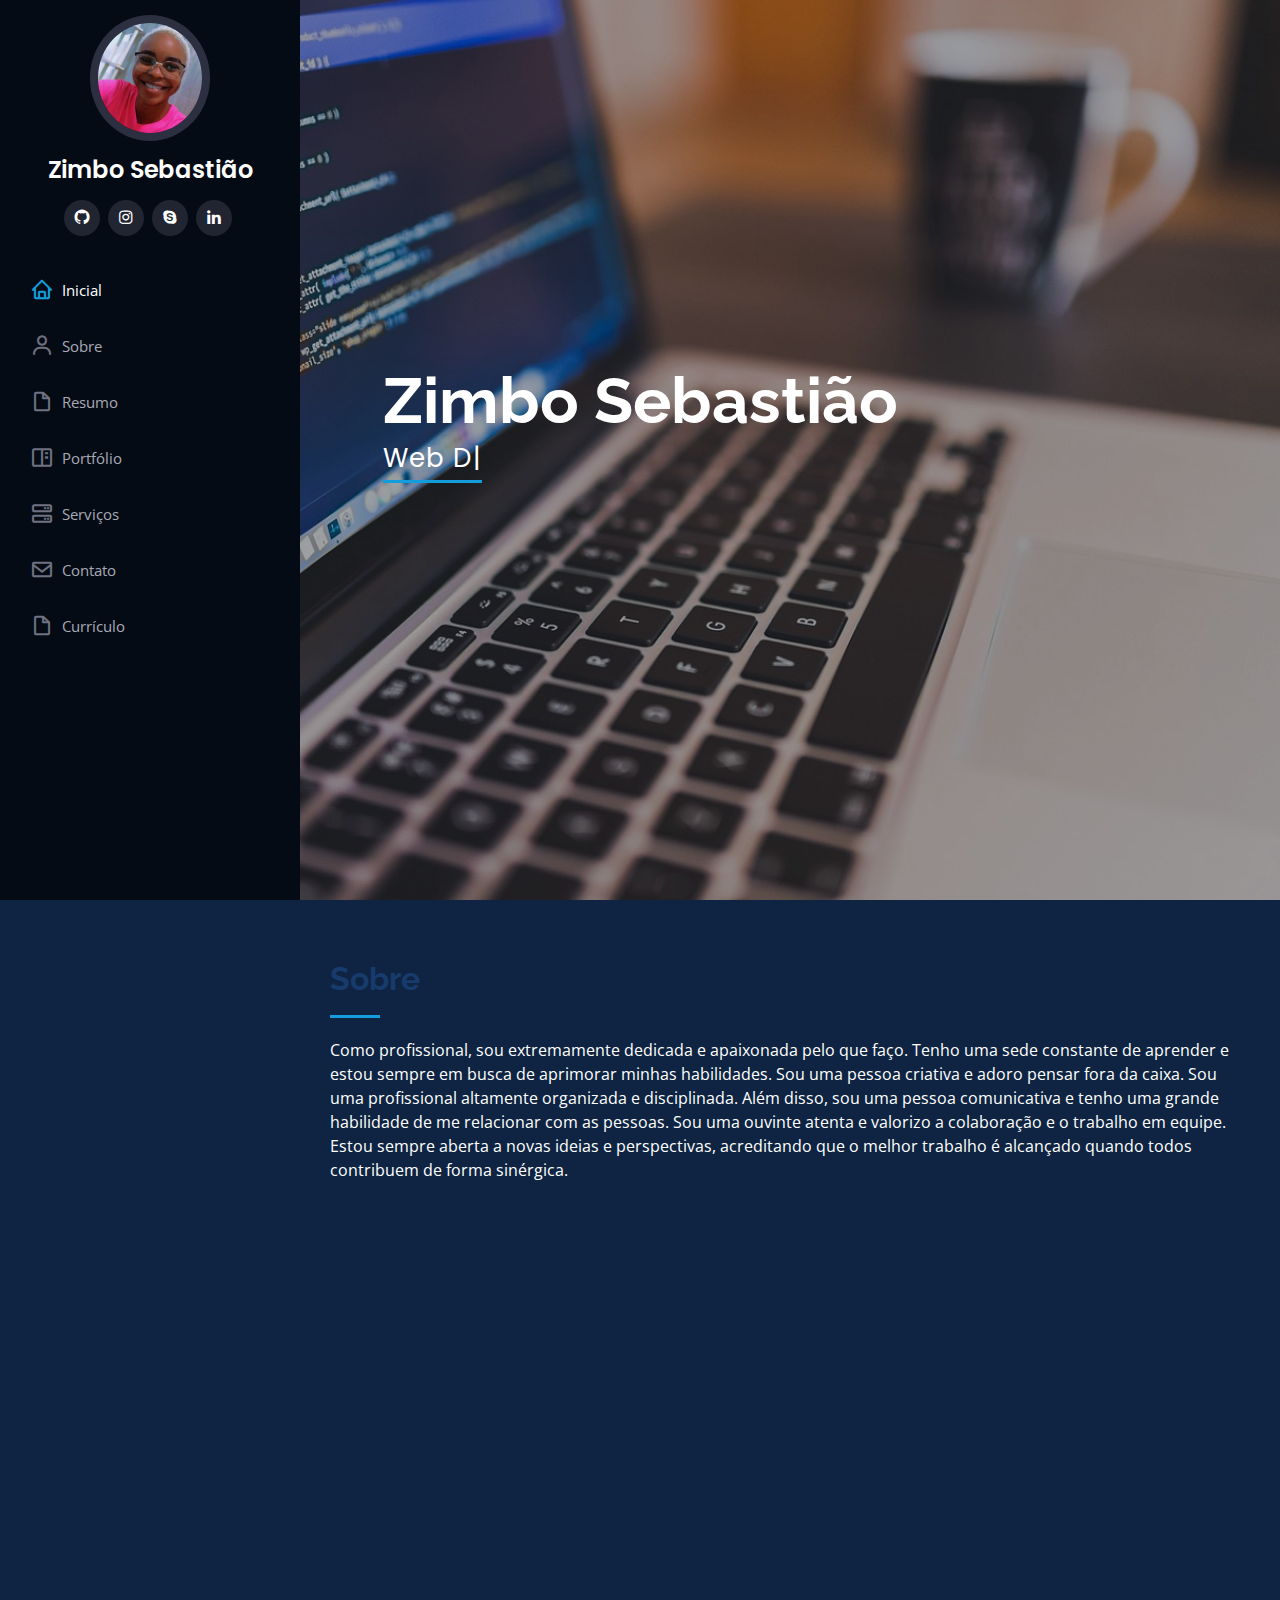
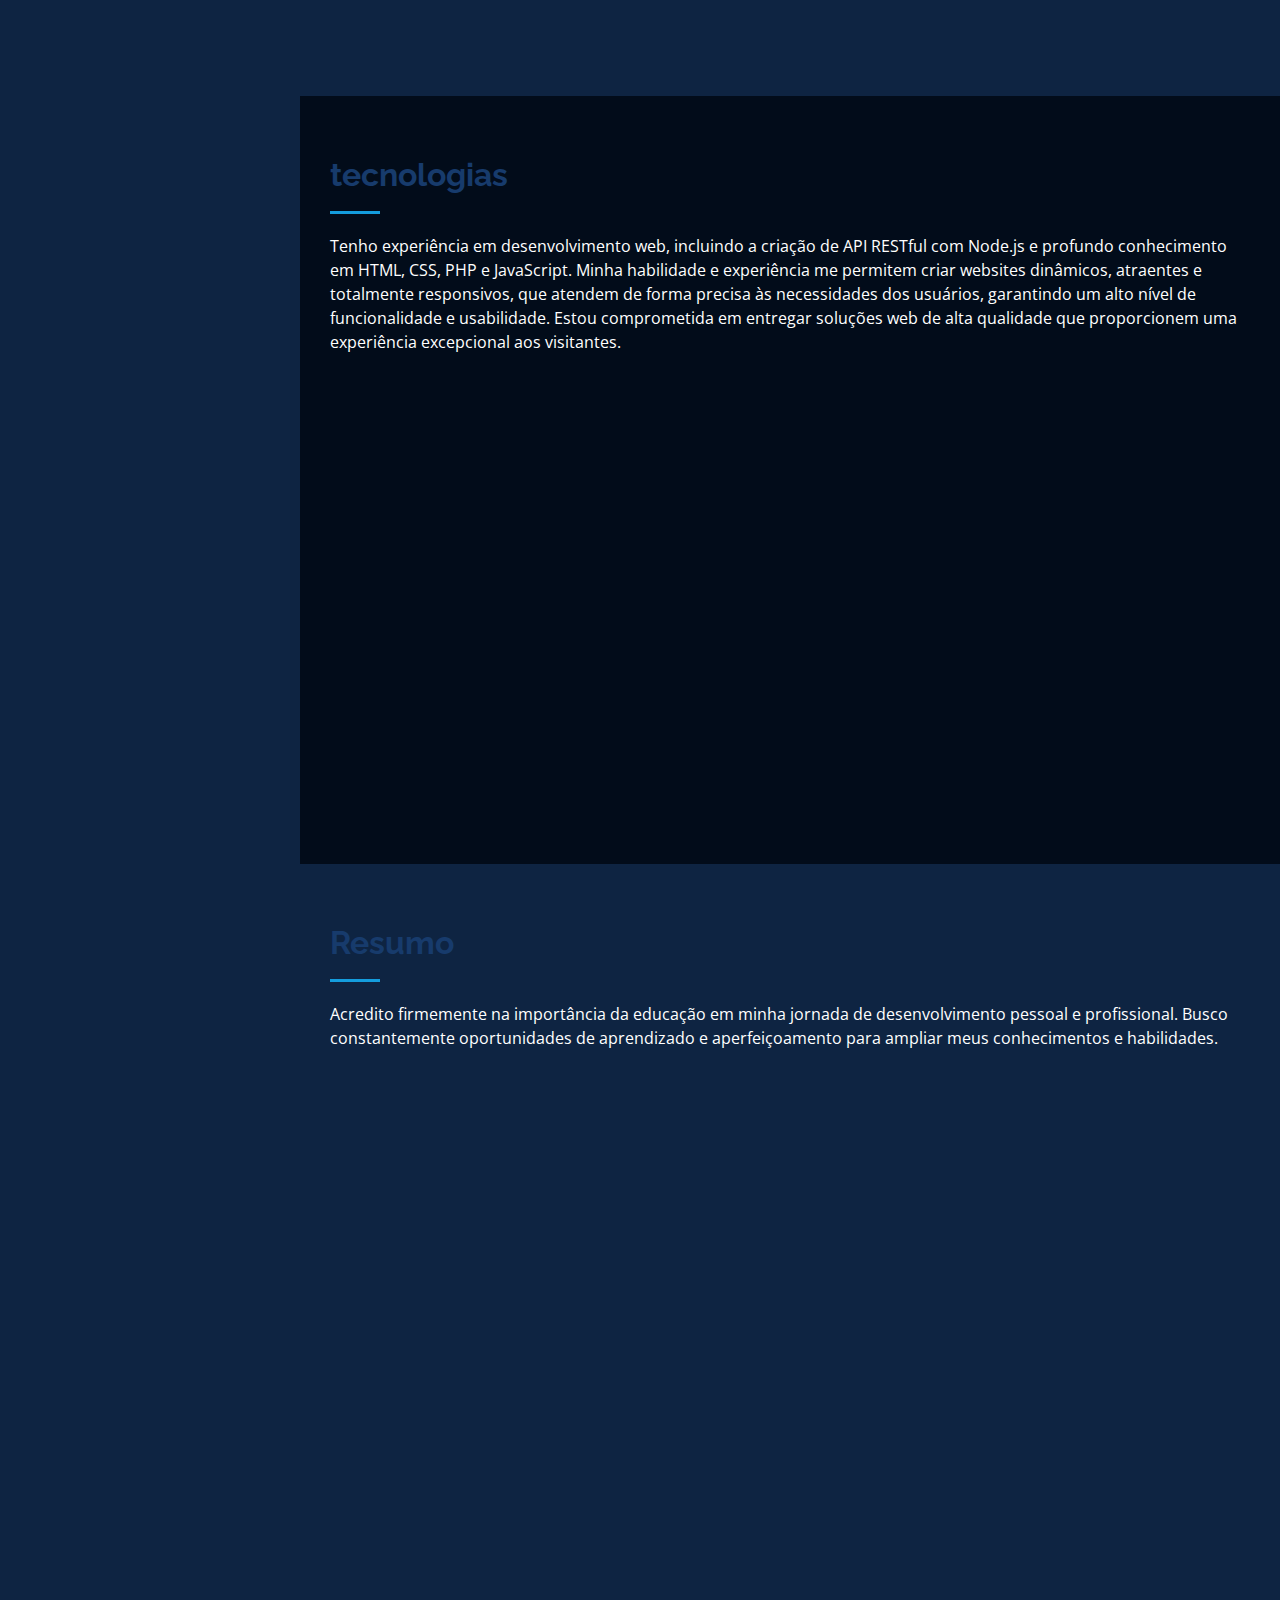
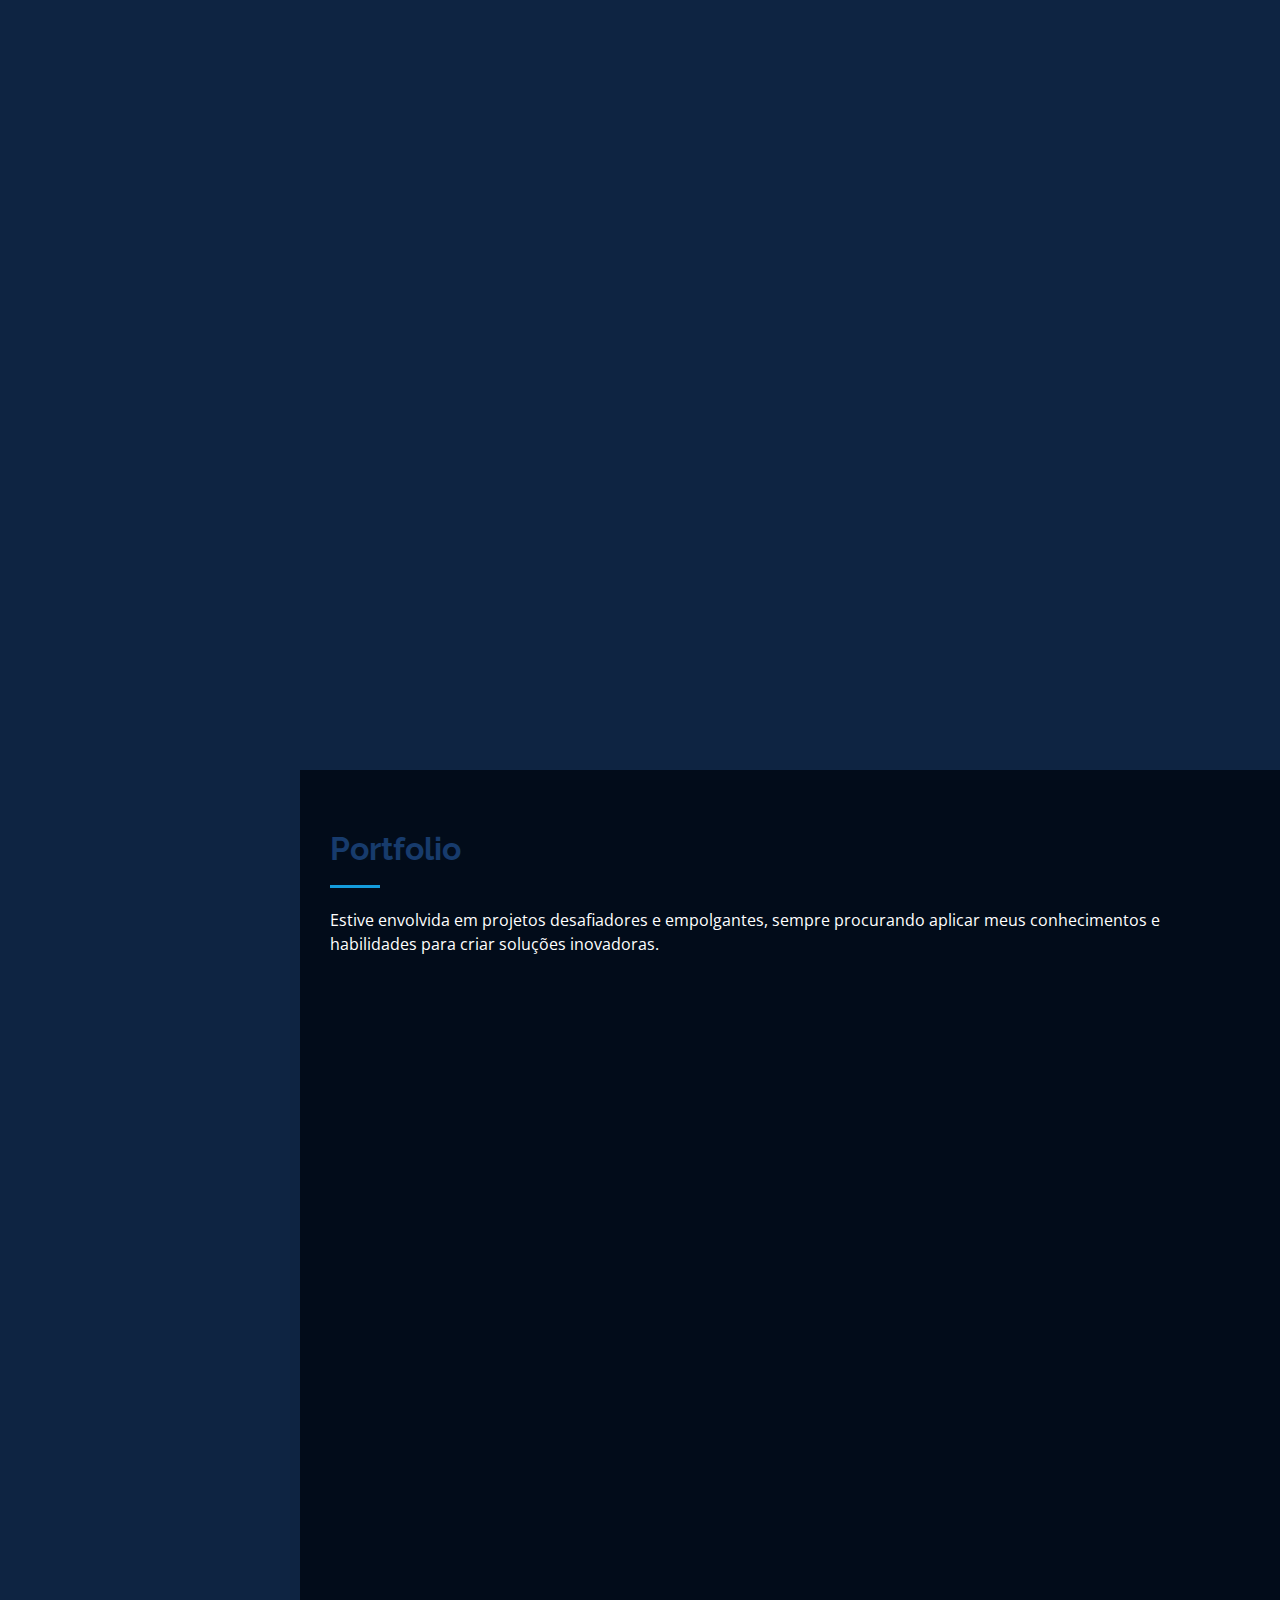
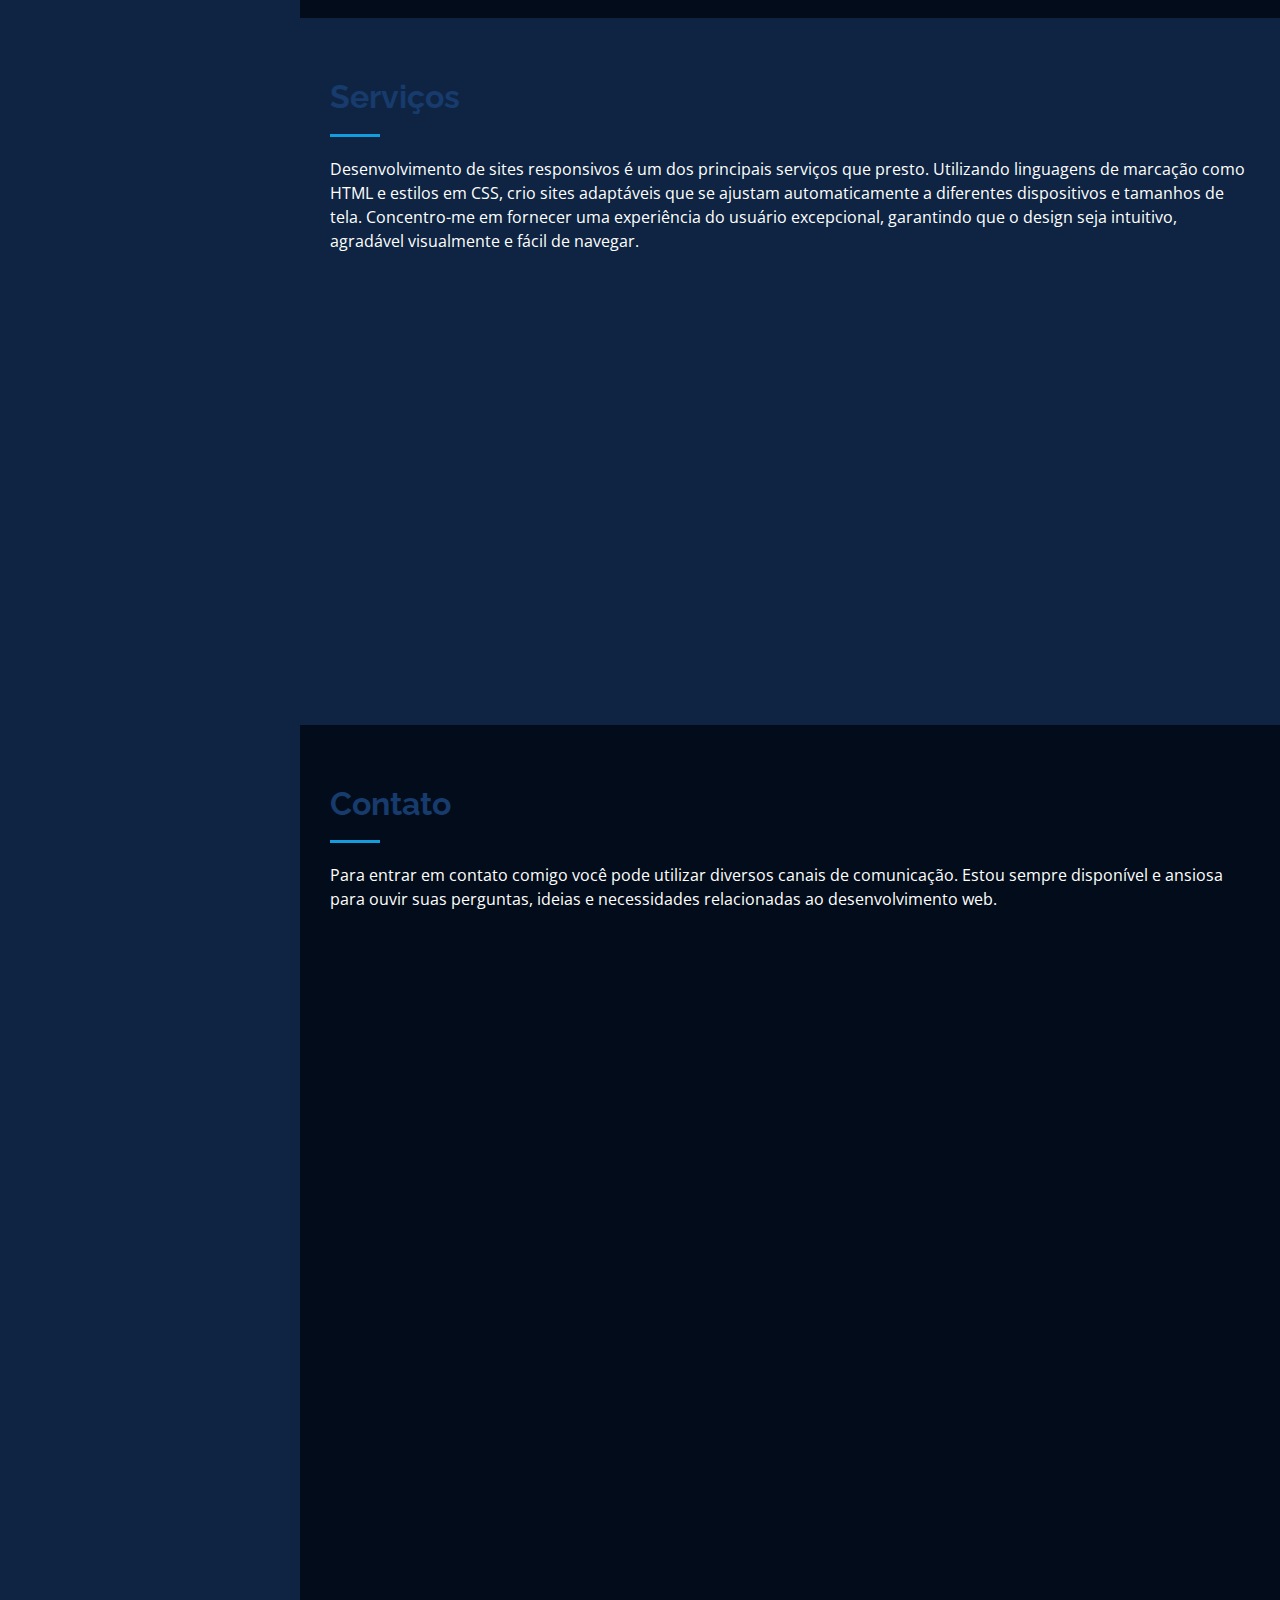
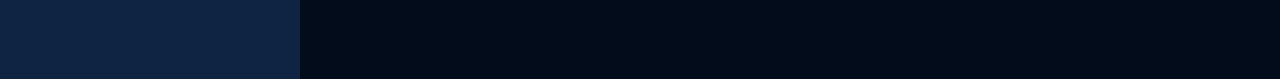
<file: index.html>
<!DOCTYPE html>
<html lang="en">
  <head>
    <!-- Google tag (gtag.js) -->
    <script
      async
      src="https://www.googletagmanager.com/gtag/js?id=G-6C7JCVG1SY"
    ></script>
    <script>
      window.dataLayer = window.dataLayer || [];
      function gtag() {
        dataLayer.push(arguments);
      }
      gtag("js", new Date());

      gtag("config", "G-6C7JCVG1SY");
    </script>
    <meta charset="utf-8" />
    <meta content="width=device-width, initial-scale=1.0" name="viewport" />

    <title>Zimbo Sebastião - Portfolio</title>
    <meta
      content="Desenvolvedora web, com habilidades em programação, design e desenvolvimento web, posso ajudar a transformar suas ideias em realidade."
      name="description"
    />
    <meta
      content="desenvolvedora web, desenvolvimento web, programadora web, desenvolvedora de sites, desenvolvimento de aplicativos, front-end, back-end, tecnologias web, HTML, CSS, JavaScript, PHP, desenvolvimento responsivo, otimização de sites"
      name="keywords"
    />

    <!-- Favicons -->
    <link href="assets/img/zs2.png" rel="icon" />
    <link href="assets/img/zs2.png" rel="touch-icon" />

    <!-- Google Fonts -->
    <link
      href="https://fonts.googleapis.com/css?family=Open+Sans:300,300i,400,400i,600,600i,700,700i|Raleway:300,300i,400,400i,500,500i,600,600i,700,700i|Poppins:300,300i,400,400i,500,500i,600,600i,700,700i"
      rel="stylesheet"
    />

    <!-- Vendor CSS Files -->
    <link href="assets/vendor/aos/aos.css" rel="stylesheet" />
    <link
      href="assets/vendor/bootstrap/css/bootstrap.min.css"
      rel="stylesheet"
    />
    <link
      href="assets/vendor/bootstrap-icons/bootstrap-icons.css"
      rel="stylesheet"
    />
    <link href="assets/vendor/boxicons/css/boxicons.min.css" rel="stylesheet" />
    <link
      href="assets/vendor/glightbox/css/glightbox.min.css"
      rel="stylesheet"
    />
    <link href="assets/vendor/swiper/swiper-bundle.min.css" rel="stylesheet" />

    <!-- Template Main CSS File -->
    <link href="assets/css/style.css" rel="stylesheet" />
  </head>

  <body>
    <!-- ======= Mobile nav toggle button ======= -->
    <i class="bi bi-list mobile-nav-toggle d-xl-none"></i>

    <!-- ======= Header ======= -->
    <header id="header">
      <div class="d-flex flex-column">
        <div class="profile">
          <img
            src="assets/img/foto.png"
            alt=""
            class="img-fluid rounded-circle"
          />
          <h1 class="text-light"><a href="index.html">Zimbo Sebastião</a></h1>
          <div class="social-links mt-3 text-center">
            <a
              target="_blank"
              href="https://github.com/ZimboSebastiao"
              class="github"
              ><i class="bx bxl-github"></i
            ></a>
            <a
              target="_blank"
              href="https://www.instagram.com/zimbo_sebastiao/"
              class="instagram"
              ><i class="bx bxl-instagram"></i
            ></a>
            <a
              target="_blank"
              href="https://join.skype.com/invite/muAYdcg5WAyS"
              class="google-plus"
              ><i class="bx bxl-skype"></i
            ></a>
            <a
              target="_blank"
              href="https://www.linkedin.com/in/zimbo-sebasti%C3%A3o-3397a1195/"
              class="linkedin"
              ><i class="bx bxl-linkedin"></i
            ></a>
          </div>
        </div>

        <nav id="navbar" class="nav-menu navbar">
          <ul>
            <li>
              <a href="#hero" class="nav-link scrollto active"
                ><i class="bx bx-home"></i> <span>Inicial</span></a
              >
            </li>
            <li>
              <a href="#about" class="nav-link scrollto"
                ><i class="bx bx-user"></i> <span>Sobre</span></a
              >
            </li>
            <li>
              <a href="#resume" class="nav-link scrollto"
                ><i class="bx bx-file-blank"></i> <span>Resumo</span></a
              >
            </li>
            <li>
              <a href="#portfolio" class="nav-link scrollto"
                ><i class="bx bx-book-content"></i> <span>Portfólio</span></a
              >
            </li>
            <li>
              <a href="#services" class="nav-link scrollto"
                ><i class="bx bx-server"></i> <span>Serviços</span></a
              >
            </li>
            <li>
              <a href="#contact" class="nav-link scrollto"
                ><i class="bx bx-envelope"></i> <span>Contato</span></a
              >
            </li>
            <li>
              <a
                class="nav-link scrollto"
                href="curriculo.pdf"
                download="cv_zimbo.pdf"
                ><i class="bx bx-file-blank"></i> <span>Currículo</span></a
              >
            </li>
          </ul>
        </nav>
        <!-- .nav-menu -->
      </div>
    </header>
    <!-- End Header -->

    <!-- ======= Hero Section ======= -->
    <section
      id="hero"
      class="d-flex flex-column justify-content-center align-items-center"
    >
      <div class="hero-container" data-aos="fade-in">
        <h1>Zimbo Sebastião</h1>
        <p>
          <span
            class="typed"
            data-typed-items="Web Developer, Fullstack Developer, Mobile Developer, Freelancer"
          ></span>
        </p>
      </div>
    </section>
    <!-- End Hero -->

    <main id="main">
      <!-- ======= About Section ======= -->
      <section id="about" class="about">
        <div class="container">
          <div class="section-title">
            <h2>Sobre</h2>
            <p>
              Como profissional, sou extremamente dedicada e apaixonada pelo que
              faço. Tenho uma sede constante de aprender e estou sempre em busca
              de aprimorar minhas habilidades. Sou uma pessoa criativa e adoro
              pensar fora da caixa. Sou uma profissional altamente organizada e
              disciplinada. Além disso, sou uma pessoa comunicativa e tenho uma
              grande habilidade de me relacionar com as pessoas. Sou uma ouvinte
              atenta e valorizo a colaboração e o trabalho em equipe. Estou
              sempre aberta a novas ideias e perspectivas, acreditando que o
              melhor trabalho é alcançado quando todos contribuem de forma
              sinérgica.
            </p>
          </div>

          <div class="row">
            <div class="col-lg-4" data-aos="fade-right">
              <img src="assets/img/foto.png" class="img-fluid" alt="" />
            </div>
            <div class="col-lg-8 pt-4 pt-lg-0 content" data-aos="fade-left">
              <h3>Web Developer &amp; Mobile Developer.</h3>
              <p class="fst-italic">
                Como desenvolvedora Web e desenvolvedora mobile, sou apaixonada
                por criar experiências digitais incríveis e funcionais.
              </p>
              <div class="row">
                <div class="col-lg-6">
                  <ul>
                    <li>
                      <i class="bi bi-chevron-right"></i>
                      <strong>Aniversário:</strong> <span>10 Julho 2000</span>
                    </li>
                    <li>
                      <i class="bi bi-chevron-right"></i>
                      <strong>Website:</strong>
                      <span
                        ><a href="https://zimbosebastiao.github.io/portfolio/"
                          >Meu Portfólio</a
                        ></span
                      >
                    </li>
                    <li>
                      <i class="bi bi-chevron-right"></i>
                      <strong>Celular:</strong> <span>+55 (11) 97360-4933</span>
                    </li>
                    <li>
                      <i class="bi bi-chevron-right"></i>
                      <strong>Cidade:</strong> <span>São Paulo, Brasil</span>
                    </li>
                  </ul>
                </div>
                <div class="col-lg-6">
                  <ul>
                    <li>
                      <i class="bi bi-chevron-right"></i>
                      <strong>Idade:</strong> <span>23</span>
                    </li>
                    <li>
                      <i class="bi bi-chevron-right"></i>
                      <strong>Grau:</strong> <span>Graduação</span>
                    </li>
                    <li>
                      <i class="bi bi-chevron-right"></i>
                      <strong>Email:</strong> <span>zimbo.seb@gmail.com</span>
                    </li>
                    <li>
                      <i class="bi bi-chevron-right"></i>
                      <strong>Freelance:</strong> <span>Available</span>
                    </li>
                  </ul>
                </div>
              </div>
              <p>
                Sou uma profissional altamente colaborativa e comunicativa.
                Estou sempre disposta a ouvir as necessidades dos clientes e
                traduzi-las em soluções eficazes e personalizadas. Para mim, ser
                Web Developer é uma paixão que me leva a criar soluções digitais
                impactantes. Estou constantemente em busca de novos desafios e
                oportunidades para expandir meus conhecimentos e levar minhas
                habilidades para o próximo nível.
              </p>
            </div>
          </div>
        </div>
      </section>
      <!-- End About Section -->

      <!-- ======= Skills Section ======= -->
      <section id="skills" class="skills section-bg tech">
        <div class="container">
          <div class="section-title">
            <h2>tecnologias</h2>
            <p>
              Tenho experiência em desenvolvimento web, incluindo a criação de
              API RESTful com Node.js e profundo conhecimento em HTML, CSS, PHP
              e JavaScript. Minha habilidade e experiência me permitem criar
              websites dinâmicos, atraentes e totalmente responsivos, que
              atendem de forma precisa às necessidades dos usuários, garantindo
              um alto nível de funcionalidade e usabilidade. Estou comprometida
              em entregar soluções web de alta qualidade que proporcionem uma
              experiência excepcional aos visitantes.
            </p>
          </div>

          <div class="row skills-content">
            <div class="col-lg-6" data-aos="fade-up">
              <div class="progress">
                <span class="skill">HTML <i class="val">100%</i></span>
                <div class="progress-bar-wrap">
                  <div
                    class="progress-bar"
                    role="progressbar"
                    aria-valuenow="100"
                    aria-valuemin="0"
                    aria-valuemax="100"
                  ></div>
                </div>
              </div>

              <div class="progress">
                <span class="skill">CSS <i class="val">80%</i></span>
                <div class="progress-bar-wrap">
                  <div
                    class="progress-bar"
                    role="progressbar"
                    aria-valuenow="50"
                    aria-valuemin="0"
                    aria-valuemax="100"
                  ></div>
                </div>
              </div>

              <div class="progress">
                <span class="skill"
                  >JavaScript/NodeJS <i class="val">75%</i></span
                >
                <div class="progress-bar-wrap">
                  <div
                    class="progress-bar"
                    role="progressbar"
                    aria-valuenow="55"
                    aria-valuemin="0"
                    aria-valuemax="100"
                  ></div>
                </div>
              </div>

              <div class="progress">
                <span class="skill">PHP <i class="val">60%</i></span>
                <div class="progress-bar-wrap">
                  <div
                    class="progress-bar"
                    role="progressbar"
                    aria-valuenow="60"
                    aria-valuemin="0"
                    aria-valuemax="100"
                  ></div>
                </div>
              </div>

              <div class="progress">
                <span class="skill">ReactJs <i class="val">70%</i></span>
                <div class="progress-bar-wrap">
                  <div
                    class="progress-bar"
                    role="progressbar"
                    aria-valuenow="60"
                    aria-valuemin="0"
                    aria-valuemax="100"
                  ></div>
                </div>
              </div>
              <div class="progress">
                <span class="skill">NextJs <i class="val">70%</i></span>
                <div class="progress-bar-wrap">
                  <div
                    class="progress-bar"
                    role="progressbar"
                    aria-valuenow="60"
                    aria-valuemin="0"
                    aria-valuemax="100"
                  ></div>
                </div>
              </div>

              <div class="progress">
                <span class="skill">MySQL <i class="val">75%</i></span>
                <div class="progress-bar-wrap">
                  <div
                    class="progress-bar"
                    role="progressbar"
                    aria-valuenow="55"
                    aria-valuemin="0"
                    aria-valuemax="100"
                  ></div>
                </div>
              </div>
            </div>

            <div class="col-lg-6" data-aos="fade-up" data-aos-delay="100">
              <div class="progress">
                <span class="skill">WordPress <i class="val">30%</i></span>
                <div class="progress-bar-wrap">
                  <div
                    class="progress-bar"
                    role="progressbar"
                    aria-valuenow="30"
                    aria-valuemin="0"
                    aria-valuemax="100"
                  ></div>
                </div>
              </div>

              <div class="progress">
                <span class="skill">Bootstrap <i class="val">50%</i></span>
                <div class="progress-bar-wrap">
                  <div
                    class="progress-bar"
                    role="progressbar"
                    aria-valuenow="50"
                    aria-valuemin="0"
                    aria-valuemax="100"
                  ></div>
                </div>
              </div>

              <div class="progress">
                <span class="skill">Photoshop <i class="val">35%</i></span>
                <div class="progress-bar-wrap">
                  <div
                    class="progress-bar"
                    role="progressbar"
                    aria-valuenow="35"
                    aria-valuemin="0"
                    aria-valuemax="100"
                  ></div>
                </div>
              </div>

              <div class="progress">
                <span class="skill">Postman <i class="val">60%</i></span>
                <div class="progress-bar-wrap">
                  <div
                    class="progress-bar"
                    role="progressbar"
                    aria-valuenow="60"
                    aria-valuemin="0"
                    aria-valuemax="100"
                  ></div>
                </div>
              </div>

              <div class="progress">
                <span class="skill">Insomnia <i class="val">60%</i></span>
                <div class="progress-bar-wrap">
                  <div
                    class="progress-bar"
                    role="progressbar"
                    aria-valuenow="60"
                    aria-valuemin="0"
                    aria-valuemax="100"
                  ></div>
                </div>
              </div>

              <div class="progress">
                <span class="skill">React native <i class="val">70%</i></span>
                <div class="progress-bar-wrap">
                  <div
                    class="progress-bar"
                    role="progressbar"
                    aria-valuenow="60"
                    aria-valuemin="0"
                    aria-valuemax="100"
                  ></div>
                </div>
              </div>

              <div class="progress">
                <span class="skill">api <i class="val">70%</i></span>
                <div class="progress-bar-wrap">
                  <div
                    class="progress-bar"
                    role="progressbar"
                    aria-valuenow="60"
                    aria-valuemin="0"
                    aria-valuemax="100"
                  ></div>
                </div>
              </div>
            </div>
          </div>
        </div>
      </section>
      <!-- End Skills Section -->

      <!-- ======= Resume Section ======= -->
      <section id="resume" class="resume">
        <div class="container">
          <div class="section-title">
            <h2>Resumo</h2>
            <p>
              Acredito firmemente na importância da educação em minha jornada de
              desenvolvimento pessoal e profissional. Busco constantemente
              oportunidades de aprendizado e aperfeiçoamento para ampliar meus
              conhecimentos e habilidades.
            </p>
          </div>

          <div class="row">
            <div class="col-lg-6" data-aos="fade-up">
              <h3 class="resume-title">Sumary</h3>
              <div class="resume-item pb-0">
                <h4>Zimbo Sebastião</h4>
                <p>
                  <em
                    >Desenvolvedora web com experiência projetando e
                    desenvolvendo sites centrados no usuário, desde o conceito
                    inicial até a entrega final polida.</em
                  >
                </p>
                <ul>
                  <li>São Paulo, Brasil</li>
                  <li>zimbo.seb@gmail.com</li>
                </ul>
              </div>

              <h3 class="resume-title">Educação</h3>
              <div class="resume-item">
                <h4>Bacharel em Sistema de Informação</h4>
                <h5>2022</h5>
                <p><em>Universidade Nove de Julho, São Paulo, SP</em></p>
                <p>
                  Atualmente estou cursando o terceiro semestre de Sistemas de
                  Informação. Estou animada com o progresso que tenho feito em
                  minha jornada educacional e com as oportunidades que tenho
                  pela frente.
                </p>
              </div>
              <div class="resume-item">
                <h4>Curso Técnico de Desenvolvimento Web &amp; Mobile</h4>
                <h5>2023 - Presente</h5>
                <p>
                  <em
                    >Serviço Nacional de Aprendizagem Comercial, São Paulo,
                    SP</em
                  >
                </p>
                <p>
                  Atualmente estou cursando o curso técnico de Desenvolvimento
                  Web e Mobile, que tem sido uma experiência empolgante e
                  enriquecedora para mim. Dedico-me a aprimorar minhas
                  habilidades técnicas e me tornar uma profissional versátil
                  neste campo em constante evolução.
                </p>
              </div>
            </div>
            <div class="col-lg-6" data-aos="fade-up" data-aos-delay="100">
              <h3 class="resume-title">Experiência Profissional</h3>
              <div class="resume-item">
                <h4>Estagiária Back-End</h4>
                <h5>2023 - Presente</h5>
                <p><em>NTT LTD, São Paulo, SP </em></p>
                <ul>
                  <li>
                    Tenho a oportunidade de aplicar meus conhecimentos e
                    habilidades em um ambiente profissional de alta qualidade.
                    Trabalho em estreita colaboração com a equipe de
                    desenvolvimento para criar soluções eficientes e escaláveis.
                  </li>
                  <li>
                    Fui exposta a várias tecnologias e estruturas de back-end
                    como, Fastapi, Docker e Kubernetes.
                  </li>
                  <li>
                    Trabalhar em uma empresa respeitada como a NTT LTD tem me
                    proporcionado uma imersão valiosa no ambiente corporativo.
                    Por meio de mentorias e treinamentos, tenho a oportunidade
                    de aprender com profissionais experientes e ampliar meu
                    conjunto de habilidades.
                  </li>
                  <li>
                    Como estagiária, também sou incentivada a participar
                    ativamente das discussões e contribuir com ideias para
                    melhorar os processos e agilizar o desenvolvimento de
                    software.
                  </li>
                </ul>
              </div>
              <div class="resume-item">
                <h4>Estagiária em Client Support</h4>
                <h5>2022</h5>
                <p><em>NTT LTD, São Paulo, SP</em></p>
                <ul>
                  <li>
                    Como estagiária de suporte ao cliente, tive a oportunidade
                    de trabalhar diretamente com nossos valiosos clientes
                    internos, prestando assistência técnica e resolvendo suas
                    necessidades e problemas.
                  </li>
                  <li>
                    Além disso, aprendi a administrar expectativas e lidar com
                    situações desafiadoras de maneira profissional e cortês.
                  </li>
                  <li>
                    Pude aprimorar minhas habilidades de atendimento ao cliente,
                    garantindo que cada interação fosse positiva e os clientes
                    se sentissem satisfeitos.
                  </li>
                  <li>
                    A experiência na equipe de suporte ao cliente da NTT LTD me
                    deu uma base sólida para lidar com as necessidades e
                    demandas do cliente em um ambiente de negócios. Aprendi a
                    importância de ouvir com atenção e customizar soluções para
                    atender às expectativas individuais de cada cliente interno.
                  </li>
                </ul>
              </div>
            </div>
          </div>
        </div>
      </section>
      <!-- End Resume Section -->

      <!-- ======= Portfolio Section ======= -->
      <section id="portfolio" class="portfolio section-bg portfolio-color">
        <div class="container">
          <div class="section-title">
            <h2>Portfolio</h2>
            <p>
              Estive envolvida em projetos desafiadores e empolgantes, sempre
              procurando aplicar meus conhecimentos e habilidades para criar
              soluções inovadoras.
            </p>
          </div>

          <div class="row" data-aos="fade-up">
            <div class="col-lg-12 d-flex justify-content-center">
              <ul id="portfolio-flters">
                <li data-filter="*" class="filter-active">
                  Alguns dos meus trabalhos
                </li>
              </ul>
            </div>
          </div>

          <div
            class="row portfolio-container"
            data-aos="fade-up"
            data-aos-delay="100"
          >
            <div class="col-lg-4 col-md-6 portfolio-item filter-app">
              <div class="portfolio-wrap">
                <img
                  src="assets/img/portfolio/portfolio-1.jpg"
                  class="img-fluid"
                  alt=""
                />
                <div class="portfolio-links">
                  <a
                    href="assets/img/portfolio/big-1.jpeg"
                    data-gallery="portfolioGallery"
                    class="portfolio-lightbox"
                    title="Aicha Mubobo"
                    ><i class="bx bx-plus"></i
                  ></a>
                  <a
                    target="_blank"
                    href="https://aichamubobo.github.io/model/"
                    title="More Details"
                    ><i class="bx bx-link"></i
                  ></a>
                </div>
              </div>
            </div>

            <div class="col-lg-4 col-md-6 portfolio-item filter-app">
              <div class="portfolio-wrap">
                <img
                  src="assets/img/portfolio/bantu-capa.png"
                  class="img-fluid"
                  alt=""
                />
                <div class="portfolio-links">
                  <a
                    href="assets/img/portfolio/bantu.png"
                    data-gallery="portfolioGallery"
                    class="portfolio-lightbox"
                    title="Bantu Digital"
                    ><i class="bx bx-plus"></i
                  ></a>
                  <a
                    target="_blank"
                    href="https://bantudigital.vercel.app/"
                    title="More Details"
                    ><i class="bx bx-link"></i
                  ></a>
                </div>
              </div>
            </div>

            <div class="col-lg-4 col-md-6 portfolio-item filter-app">
              <div class="portfolio-wrap">
                <img
                  src="assets/img/portfolio/tech-capa.png"
                  class="img-fluid"
                  alt=""
                />
                <div class="portfolio-links">
                  <a
                    href="assets/img/portfolio/tech.png"
                    data-gallery="portfolioGallery"
                    class="portfolio-lightbox"
                    title="Health Care"
                    ><i class="bx bx-plus"></i
                  ></a>
                  <a
                    target="_blank"
                    href="https://techhelth.vercel.app/"
                    title="More Details"
                    ><i class="bx bx-link"></i
                  ></a>
                </div>
              </div>
            </div>

            <div class="col-lg-4 col-md-6 portfolio-item filter-app">
              <div class="portfolio-wrap">
                <img
                  src="assets/img/portfolio/imc-capa.png"
                  class="img-fluid"
                  alt=""
                />
                <div class="portfolio-links">
                  <a
                    href="assets/img/portfolio/imc.png"
                    data-gallery="portfolioGallery"
                    class="portfolio-lightbox"
                    title="Calculadora IMC"
                    ><i class="bx bx-plus"></i
                  ></a>
                  <a
                    target="_blank"
                    href="https://imcbody.vercel.app/"
                    title="More Details"
                    ><i class="bx bx-link"></i
                  ></a>
                </div>
              </div>
            </div>

            <div class="col-lg-4 col-md-6 portfolio-item filter-card">
              <div class="portfolio-wrap">
                <img
                  src="assets/img/portfolio/portfolio-4.jpg"
                  class="img-fluid"
                  alt=""
                />
                <div class="portfolio-links">
                  <a
                    href="assets/img/portfolio/big-4.jpeg"
                    data-gallery="portfolioGallery"
                    class="portfolio-lightbox"
                    title="Simplicity"
                    ><i class="bx bx-plus"></i
                  ></a>
                  <a
                    target="_blank"
                    href="https://zimbosebastiao.github.io/Simplicity/"
                    title="More Details"
                    ><i class="bx bx-link"></i
                  ></a>
                </div>
              </div>
            </div>
          </div>
        </div>
      </section>
      <!-- End Portfolio Section -->

      <!-- ======= Services Section ======= -->
      <section id="services" class="services">
        <div class="container">
          <div class="section-title">
            <h2>Serviços</h2>
            <p>
              Desenvolvimento de sites responsivos é um dos principais serviços
              que presto. Utilizando linguagens de marcação como HTML e estilos
              em CSS, crio sites adaptáveis que se ajustam automaticamente a
              diferentes dispositivos e tamanhos de tela. Concentro-me em
              fornecer uma experiência do usuário excepcional, garantindo que o
              design seja intuitivo, agradável visualmente e fácil de navegar.
            </p>
          </div>

          <div class="row">
            <div class="col-lg-4 col-md-6 icon-box" data-aos="fade-up">
              <div class="icon"><i class="bi bi-briefcase"></i></div>
              <h4 class="title"><a href="">Desenvolvimento de Websites</a></h4>
              <p class="description">
                Trabalho em estreita colaboração com os clientes para criar
                websites personalizados e responsivos. Utilizo as melhores
                práticas de design e desenvolvimento para garantir que o site
                seja visualmente atraente, intuitivo para navegar e funcione
                perfeitamente em diferentes dispositivos e navegadores.
              </p>
            </div>
            <div
              class="col-lg-4 col-md-6 icon-box"
              data-aos="fade-up"
              data-aos-delay="100"
            >
              <div class="icon"><i class="bi bi-card-checklist"></i></div>
              <h4 class="title"><a href="">Otimização de Desempenho</a></h4>
              <p class="description">
                Foco na melhoria do desempenho e na velocidade dos websites.
                Utilizo técnicas avançadas de otimização de código, compressão
                de recursos e cache para garantir um carregamento rápido e uma
                experiência de usuário suave. Isso é crucial para melhorar a
                classificação nos motores de busca e manter os usuários
                engajados.
              </p>
            </div>
            <div
              class="col-lg-4 col-md-6 icon-box"
              data-aos="fade-up"
              data-aos-delay="200"
            >
              <div class="icon"><i class="bi bi-bar-chart"></i></div>
              <h4 class="title"><a href="">Manutenção e Suporte</a></h4>
              <p class="description">
                Além do desenvolvimento inicial, também ofereço serviços de
                manutenção contínua e suporte técnico. Isso inclui atualizações
                de software, correções de bugs, monitoramento de desempenho e
                implementação de recursos adicionais de acordo com as
                necessidades em evolução dos clientes.
              </p>
            </div>
          </div>
        </div>
      </section>
      <!-- End Services Section -->

      <!-- ======= Contact Section ======= -->
      <section id="contact" class="contact portfolio-color">
        <div class="container">
          <div class="section-title">
            <h2>Contato</h2>
            <p>
              Para entrar em contato comigo você pode utilizar diversos canais
              de comunicação. Estou sempre disponível e ansiosa para ouvir suas
              perguntas, ideias e necessidades relacionadas ao desenvolvimento
              web.
            </p>
          </div>

          <div class="row" data-aos="fade-in">
            <div class="col-lg-5 d-flex align-items-stretch">
              <div class="info">
                <div class="address">
                  <i class="bi bi-geo-alt"></i>
                  <h4>Localização:</h4>
                  <p>São Paulo, SP, Brasil</p>
                </div>

                <div class="email">
                  <i class="bi bi-envelope"></i>
                  <h4>Email:</h4>
                  <p>gloriasebastiao7@gmail.com</p>
                </div>

                <div class="phone">
                  <i class="bi bi-phone"></i>
                  <h4>Celular:</h4>
                  <p>+55 (11) 97360-4933</p>
                </div>

                <iframe
                  src="https://www.google.com/maps/embed?pb=!1m18!1m12!1m3!1d467692.39578113315!2d-46.92497022485818!3d-23.68143454784927!2m3!1f0!2f0!3f0!3m2!1i1024!2i768!4f13.1!3m3!1m2!1s0x94ce448183a461d1%3A0x9ba94b08ff335bae!2zU8OjbyBQYXVsbywgU1A!5e0!3m2!1spt-PT!2sbr!4v1687120059511!5m2!1spt-PT!2sbr"
                  frameborder="0"
                  style="border: 0; width: 100%; height: 290px"
                  allowfullscreen
                ></iframe>
              </div>
            </div>

            <div
              class="col-lg-7 mt-5 mt-lg-0 d-flex align-items-stretch form-color"
            >
              <form
                id="my-form"
                action="https://formspree.io/f/xbjenpod"
                method="post"
                role="form"
                class="php-email-form"
              >
                <div class="row">
                  <div class="form-group col-md-6">
                    <label for="name">Seu Nome</label>
                    <input
                      type="text"
                      name="name"
                      class="form-control"
                      id="name"
                      required
                    />
                  </div>
                  <div class="form-group col-md-6">
                    <label for="name">Seu Email</label>
                    <input
                      type="email"
                      class="form-control"
                      name="email"
                      id="email"
                      required
                    />
                  </div>
                </div>
                <div class="form-group">
                  <label for="name">Assunto</label>
                  <input
                    type="text"
                    class="form-control"
                    name="subject"
                    id="subject"
                    required
                  />
                </div>
                <div class="form-group">
                  <label for="name">Mensagem</label>
                  <textarea
                    class="form-control"
                    name="message"
                    rows="10"
                    required
                  ></textarea>
                </div>
                <div class="text-center">
                  <button id="my-form-button" type="submit">Enviar</button>
                </div>
                <p id="my-form-status"></p>
              </form>
            </div>
          </div>
        </div>
      </section>
      <!-- End Contact Section -->
    </main>
    <!-- End #main -->

    <!-- ======= Footer ======= -->
    <footer id="footer">
      <div class="container">
        <div class="copyright">
          <!-- &copy; Copyright <strong><span>Portfólio</span></strong> -->
        </div>
      </div>
    </footer>
    <!-- End  Footer -->

    <a
      href="#"
      class="back-to-top d-flex align-items-center justify-content-center"
      ><i class="bi bi-arrow-up-short"></i
    ></a>

    <!-- Vendor JS Files -->
    <script src="assets/vendor/purecounter/purecounter_vanilla.js"></script>
    <script src="assets/vendor/aos/aos.js"></script>
    <script src="assets/vendor/bootstrap/js/bootstrap.bundle.min.js"></script>
    <script src="assets/vendor/glightbox/js/glightbox.min.js"></script>
    <script src="assets/vendor/isotope-layout/isotope.pkgd.min.js"></script>
    <script src="assets/vendor/swiper/swiper-bundle.min.js"></script>
    <script src="assets/vendor/typed.js/typed.umd.js"></script>
    <script src="assets/vendor/waypoints/noframework.waypoints.js"></script>
    <script src="assets/vendor/php-email-form/validate.js"></script>

    <!-- Template Main JS File -->
    <script src="assets/js/main.js"></script>
  </body>
</html>
</file>
<file: assets/css/style.css>
body {
  font-family: "Open Sans", sans-serif;
  color: #fff;
  background-color: #0e2442;
}

a {
  color: #149ddd;
  text-decoration: none;
}

a:hover {
  color: #37b3ed;
  text-decoration: none;
}

h1,
h2,
h3,
h4,
h5,
h6 {
  font-family: "Raleway", sans-serif;
}

/*--------------------------------------------------------------
# Back to top button
--------------------------------------------------------------*/
.back-to-top {
  position: fixed;
  visibility: hidden;
  opacity: 0;
  right: 15px;
  bottom: 15px;
  z-index: 996;
  background: #149ddd;
  width: 40px;
  height: 40px;
  border-radius: 50px;
  transition: all 0.4s;
}

.back-to-top i {
  font-size: 28px;
  color: #fff;
  line-height: 0;
}

.back-to-top:hover {
  background: #2eafec;
  color: #fff;
}

.back-to-top.active {
  visibility: visible;
  opacity: 1;
}

/*--------------------------------------------------------------
# Header
--------------------------------------------------------------*/
#header {
  position: fixed;
  top: 0;
  left: 0;
  bottom: 0;
  width: 300px;
  transition: all ease-in-out 0.5s;
  z-index: 9997;
  transition: all 0.5s;
  padding: 0 15px;
  background: #040b14;
  overflow-y: auto;
}

#header .profile img {
  margin: 15px auto;
  display: block;
  width: 120px;
  border: 8px solid #2c2f3f;
}

#header .profile h1 {
  font-size: 24px;
  margin: 0;
  padding: 0;
  font-weight: 600;
  -moz-text-align-last: center;
  text-align-last: center;
  font-family: "Poppins", sans-serif;
}

#header .profile h1 a,
#header .profile h1 a:hover {
  color: #fff;
  text-decoration: none;
}

#header .profile .social-links a {
  font-size: 18px;
  display: inline-block;
  background: #212431;
  color: #fff;
  line-height: 1;
  padding: 8px 0;
  margin-right: 4px;
  border-radius: 50%;
  text-align: center;
  width: 36px;
  height: 36px;
  transition: 0.3s;
}

#header .profile .social-links a:hover {
  background: #149ddd;
  color: #fff;
  text-decoration: none;
}

#main {
  margin-left: 300px;
}

.container,
.container-fluid {
  padding-left: 30px;
  padding-right: 30px;
}

@media (max-width: 1199px) {
  #header {
    left: -300px;
  }

  #main {
    margin-left: 0;
  }

  .container,
  .container-fluid {
    padding-left: 12px;
    padding-right: 12px;
  }
}

/*--------------------------------------------------------------
# Navigation Menu
--------------------------------------------------------------*/
/* Desktop Navigation */
.nav-menu {
  padding: 30px 0 0 0;
  margin-bottom: 30px;
}

.nav-menu * {
  margin: 0;
  padding: 0;
  list-style: none;
}

.nav-menu > ul > li {
  position: relative;
  white-space: nowrap;
}

.nav-menu a,
.nav-menu a:focus {
  display: flex;
  align-items: center;
  color: #a8a9b4;
  padding: 12px 15px;
  margin-bottom: 8px;
  transition: 0.3s;
  font-size: 15px;
}

.nav-menu a i,
.nav-menu a:focus i {
  font-size: 24px;
  padding-right: 8px;
  color: #6f7180;
}

.nav-menu a:hover,
.nav-menu .active,
.nav-menu .active:focus,
.nav-menu li:hover > a {
  text-decoration: none;
  color: #fff;
}

.nav-menu a:hover i,
.nav-menu .active i,
.nav-menu .active:focus i,
.nav-menu li:hover > a i {
  color: #149ddd;
}

/* Mobile Navigation */
.mobile-nav-toggle {
  position: fixed;
  right: 15px;
  top: 15px;
  z-index: 9998;
  border: 0;
  font-size: 24px;
  transition: all 0.4s;
  outline: none !important;
  background-color: #149ddd;
  color: #fff;
  width: 40px;
  height: 40px;
  display: inline-flex;
  align-items: center;
  justify-content: center;
  line-height: 0;
  border-radius: 50px;
  cursor: pointer;
}

.mobile-nav-active {
  overflow: hidden;
}

.mobile-nav-active #header {
  left: 0;
}

/*--------------------------------------------------------------
# Hero Section
--------------------------------------------------------------*/
#hero {
  width: 100%;
  height: 100vh;
  background: url("../img/hero-bg.jpg") top center;
  background-size: cover;
}

#hero:before {
  content: "";
  background: rgba(5, 13, 24, 0.3);
  position: absolute;
  bottom: 0;
  top: 0;
  left: 0;
  right: 0;
  z-index: 1;
}

#hero .hero-container {
  position: relative;
  z-index: 2;
  min-width: 300px;
}

#hero h1 {
  margin: 0 0 10px 0;
  font-size: 64px;
  font-weight: 700;
  line-height: 56px;
  color: #fff;
}

#hero p {
  color: #fff;
  margin-bottom: 50px;
  font-size: 26px;
  font-family: "Poppins", sans-serif;
}

#hero p span {
  color: #fff;
  padding-bottom: 4px;
  letter-spacing: 1px;
  border-bottom: 3px solid #149ddd;
}

@media (min-width: 1024px) {
  #hero {
    background-attachment: fixed;
  }
}

@media (max-width: 768px) {
  #hero h1 {
    font-size: 28px;
    line-height: 36px;
  }

  #hero h2 {
    font-size: 18px;
    line-height: 24px;
    margin-bottom: 30px;
  }
}

/*--------------------------------------------------------------
# Sections General
--------------------------------------------------------------*/
section {
  padding: 60px 0;
  overflow: hidden;
}

.section-bg {
  background: #f5f8fd;
}

.section-title {
  padding-bottom: 30px;
}

.section-title h2 {
  font-size: 32px;
  font-weight: bold;
  margin-bottom: 20px;
  padding-bottom: 20px;
  position: relative;
  color: #173b6c;
}

.section-title h2::after {
  content: "";
  position: absolute;
  display: block;
  width: 50px;
  height: 3px;
  background: #149ddd;
  bottom: 0;
  left: 0;
}

.section-title p {
  margin-bottom: 0;
  color: #fff;
}

/*--------------------------------------------------------------
# About
--------------------------------------------------------------*/
.about .content h3 {
  font-weight: 700;
  font-size: 26px;
  color: #fff;
}

.about .content ul {
  list-style: none;
  padding: 0;
}

.about .content ul li {
  margin-bottom: 20px;
  display: flex;
  align-items: center;
}

.about .content ul strong {
  margin-right: 10px;
}

.about .content ul i {
  font-size: 16px;
  margin-right: 5px;
  color: #149ddd;
  line-height: 0;
}

.about .content p:last-child {
  margin-bottom: 0;
}

/*--------------------------------------------------------------
# Akills
--------------------------------------------------------------*/
.tech {
  background-color: #020c1a;
}

.skills .progress {
  height: 60px;
  display: block;
  background: none;
  border-radius: 0;
  color: #1f5297;
}

.skills .progress .skill {
  padding: 0;
  margin: 0 0 6px 0;
  text-transform: uppercase;
  display: block;
  font-weight: 600;
  font-family: "Poppins", sans-serif;
  color: #fff;
}

.skills .progress .skill .val {
  float: right;
  font-style: normal;
}

.skills .progress-bar-wrap {
  background: #dce8f8;
  height: 10px;
}

.skills .progress-bar {
  width: 1px;
  height: 10px;
  transition: 0.9s;
  background-color: #149ddd;
}

/*--------------------------------------------------------------
# Resume
--------------------------------------------------------------*/
.resume .resume-title {
  font-size: 26px;
  font-weight: 700;
  margin-top: 20px;
  margin-bottom: 20px;
  color: #fff;
}

.resume .resume-item {
  padding: 0 0 20px 20px;
  margin-top: -2px;
  border-left: 2px solid #020c1a;
  position: relative;
}

.resume .resume-item h4 {
  line-height: 18px;
  font-size: 18px;
  font-weight: 600;
  text-transform: uppercase;
  font-family: "Poppins", sans-serif;
  color: #2eafec;
  margin-bottom: 10px;
}

.resume .resume-item h5 {
  font-size: 16px;
  background: #083063;
  padding: 5px 15px;
  display: inline-block;
  font-weight: 600;
  margin-bottom: 10px;
}

.resume .resume-item ul {
  padding-left: 20px;
}

.resume .resume-item ul li {
  padding-bottom: 10px;
}

.resume .resume-item:last-child {
  padding-bottom: 0;
}

.resume .resume-item::before {
  content: "";
  position: absolute;
  width: 16px;
  height: 16px;
  border-radius: 50px;
  left: -9px;
  top: 0;
  background: #fff;
  border: 2px solid #1f5297;
}

/*--------------------------------------------------------------
# Portfolio
--------------------------------------------------------------*/
.portfolio-color {
  background-color: #020c1a;
}

.portfolio .portfolio-item {
  margin-bottom: 30px;
}

.portfolio #portfolio-flters {
  padding: 0;
  margin: 0 auto 35px auto;
  list-style: none;
  text-align: center;
  border-radius: 50px;
  padding: 2px 15px;
  background-color: #0a274d;
}

.portfolio #portfolio-flters li {
  cursor: pointer;
  display: inline-block;
  padding: 10px 15px 8px 15px;
  font-size: 14px;
  font-weight: 600;
  line-height: 1;
  text-transform: uppercase;
  color: #272829;
  margin-bottom: 5px;
  transition: all 0.3s ease-in-out;
}

.portfolio #portfolio-flters li:hover,
.portfolio #portfolio-flters li.filter-active {
  color: #149ddd;
}

.portfolio #portfolio-flters li:last-child {
  margin-right: 0;
}

.portfolio .portfolio-wrap {
  transition: 0.3s;
  position: relative;
  overflow: hidden;
  z-index: 1;
}

.portfolio .portfolio-wrap::before {
  content: "";
  background: rgba(255, 255, 255, 0.5);
  position: absolute;
  left: 0;
  right: 0;
  top: 0;
  bottom: 0;
  transition: all ease-in-out 0.3s;
  z-index: 2;
  opacity: 0;
}

.portfolio .portfolio-wrap .portfolio-links {
  opacity: 1;
  left: 0;
  right: 0;
  bottom: -60px;
  z-index: 3;
  position: absolute;
  transition: all ease-in-out 0.3s;
  display: flex;
  justify-content: center;
}

.portfolio .portfolio-wrap .portfolio-links a {
  color: #272829;
  font-size: 28px;
  text-align: center;
  background: rgba(16, 73, 100, 0.75);
  transition: 0.3s;
  width: 50%;
}

.portfolio .portfolio-wrap .portfolio-links a:hover {
  background: rgba(20, 157, 221, 0.95);
}

.portfolio .portfolio-wrap .portfolio-links a + a {
  border-left: 1px solid #37b3ed;
}

.portfolio .portfolio-wrap:hover::before {
  top: 0;
  left: 0;
  right: 0;
  bottom: 0;
  opacity: 1;
}

.portfolio .portfolio-wrap:hover .portfolio-links {
  opacity: 1;
  bottom: 0;
}

/*--------------------------------------------------------------
# Portfolio Details
--------------------------------------------------------------*/
.portfolio-details {
  padding-top: 40px;
}

.portfolio-details .portfolio-details-slider img {
  width: 100%;
}

.portfolio-details .portfolio-details-slider .swiper-pagination {
  margin-top: 20px;
  position: relative;
}

.portfolio-details
  .portfolio-details-slider
  .swiper-pagination
  .swiper-pagination-bullet {
  width: 12px;
  height: 12px;
  background-color: #fff;
  opacity: 1;
  border: 1px solid #149ddd;
}

.portfolio-details
  .portfolio-details-slider
  .swiper-pagination
  .swiper-pagination-bullet-active {
  background-color: #149ddd;
}

.portfolio-details .portfolio-info {
  padding: 30px;
  box-shadow: 0px 0 30px rgba(5, 13, 24, 0.08);
}

.portfolio-details .portfolio-info h3 {
  font-size: 22px;
  font-weight: 700;
  margin-bottom: 20px;
  padding-bottom: 20px;
  border-bottom: 1px solid #eee;
}

.portfolio-details .portfolio-info ul {
  list-style: none;
  padding: 0;
  font-size: 15px;
}

.portfolio-details .portfolio-info ul li + li {
  margin-top: 10px;
}

.portfolio-details .portfolio-description {
  padding-top: 30px;
}

.portfolio-details .portfolio-description h2 {
  font-size: 26px;
  font-weight: 700;
  margin-bottom: 20px;
}

.portfolio-details .portfolio-description p {
  padding: 0;
}

/*--------------------------------------------------------------
# Services
--------------------------------------------------------------*/
.services .icon-box {
  margin-bottom: 20px;
}

.services .icon {
  float: left;
  display: flex;
  align-items: center;
  justify-content: center;
  width: 54px;
  height: 54px;
  background: #149ddd;
  border-radius: 50%;
  transition: 0.5s;
  border: 1px solid #149ddd;
}

.services .icon i {
  color: #fff;
  font-size: 24px;
  line-height: 0;
}

.services .icon-box:hover .icon {
  background: #fff;
}

.services .icon-box:hover .icon i {
  color: #149ddd;
}

.services .title {
  margin-left: 80px;
  font-weight: 700;
  margin-bottom: 15px;
  font-size: 18px;
}

.services .title a {
  color: #149ddd;
}

.services .title a:hover {
  color: #149ddd;
}

.services .description {
  margin-left: 80px;
  line-height: 24px;
  font-size: 14px;
}

/*--------------------------------------------------------------
# Contact
--------------------------------------------------------------*/
.form-color {
  color: #020c1a;
}

.contact {
  padding-bottom: 130px;
}

.contact .info {
  padding: 30px;
  background: #fff;
  width: 100%;
  box-shadow: 0 0 24px 0 rgba(0, 0, 0, 0.12);
}

.contact .info i {
  font-size: 20px;
  color: #149ddd;
  float: left;
  width: 44px;
  height: 44px;
  background: #dff3fc;
  display: flex;
  justify-content: center;
  align-items: center;
  border-radius: 50px;
  transition: all 0.3s ease-in-out;
}

.contact .info h4 {
  padding: 0 0 0 60px;
  font-size: 22px;
  font-weight: 600;
  margin-bottom: 5px;
  color: #050d18;
}

.contact .info p {
  padding: 0 0 10px 60px;
  margin-bottom: 20px;
  font-size: 14px;
  color: #173b6c;
}

.contact .info .email p {
  padding-top: 5px;
}

.contact .info .social-links {
  padding-left: 60px;
}

.contact .info .social-links a {
  font-size: 18px;
  display: inline-block;
  background: #333;
  color: #fff;
  line-height: 1;
  padding: 8px 0;
  border-radius: 50%;
  text-align: center;
  width: 36px;
  height: 36px;
  transition: 0.3s;
  margin-right: 10px;
}

.contact .info .social-links a:hover {
  background: #149ddd;
  color: #fff;
}

.contact .info .email:hover i,
.contact .info .address:hover i,
.contact .info .phone:hover i {
  background: #149ddd;
  color: #fff;
}

.contact .php-email-form {
  width: 100%;
  padding: 30px;
  background: #fff;
  box-shadow: 0 0 24px 0 rgba(0, 0, 0, 0.12);
}

.contact .php-email-form .form-group {
  padding-bottom: 8px;
}

.contact .php-email-form .validate {
  display: none;
  color: red;
  margin: 0 0 15px 0;
  font-weight: 400;
  font-size: 13px;
}

.contact .php-email-form .error-message {
  display: none;
  color: #fff;
  background: #ed3c0d;
  text-align: left;
  padding: 15px;
  font-weight: 600;
}

.contact .php-email-form .error-message br + br {
  margin-top: 25px;
}

.contact .php-email-form .sent-message {
  display: none;
  color: #fff;
  background: #18d26e;
  text-align: center;
  padding: 15px;
  font-weight: 600;
}

.contact .php-email-form .loading {
  display: none;
  background: #fff;
  text-align: center;
  padding: 15px;
}

.contact .php-email-form .loading:before {
  content: "";
  display: inline-block;
  border-radius: 50%;
  width: 24px;
  height: 24px;
  margin: 0 10px -6px 0;
  border: 3px solid #18d26e;
  border-top-color: #eee;
  animation: animate-loading 1s linear infinite;
}

.contact .php-email-form .form-group {
  margin-bottom: 15px;
}

.contact .php-email-form label {
  padding-bottom: 8px;
}

.contact .php-email-form input,
.contact .php-email-form textarea {
  border-radius: 0;
  box-shadow: none;
  font-size: 14px;
}

.contact .php-email-form input {
  height: 44px;
}

.contact .php-email-form textarea {
  padding: 10px 15px;
}

.contact .php-email-form button[type="submit"] {
  background: #149ddd;
  border: 0;
  padding: 10px 24px;
  color: #fff;
  transition: 0.4s;
  border-radius: 4px;
}

.contact .php-email-form button[type="submit"]:hover {
  background: #37b3ed;
}

@keyframes animate-loading {
  0% {
    transform: rotate(0deg);
  }

  100% {
    transform: rotate(360deg);
  }
}

/*--------------------------------------------------------------
# Breadcrumbs
--------------------------------------------------------------*/
.breadcrumbs {
  padding: 20px 0;
  background: #f9f9f9;
}

.breadcrumbs h2 {
  font-size: 26px;
  font-weight: 300;
}

.breadcrumbs ol {
  display: flex;
  flex-wrap: wrap;
  list-style: none;
  padding: 0;
  margin: 0;
  font-size: 15px;
}

.breadcrumbs ol li + li {
  padding-left: 10px;
}

.breadcrumbs ol li + li::before {
  display: inline-block;
  padding-right: 10px;
  color: #0e2442;
  content: "/";
}

@media (max-width: 768px) {
  .breadcrumbs .d-flex {
    display: block !important;
  }

  .breadcrumbs ol {
    display: block;
  }

  .breadcrumbs ol li {
    display: inline-block;
  }
}

/*--------------------------------------------------------------
# Footer
--------------------------------------------------------------*/
#footer {
  padding: 15px;
  color: #f4f6fd;
  font-size: 14px;
  position: fixed;
  left: 0;
  bottom: 0;
  width: 300px;
  z-index: 9999;
  background: #040b14;
}

#footer .copyright {
  text-align: center;
}

#footer .credits {
  padding-top: 5px;
  text-align: center;
  font-size: 13px;
  color: #eaebf0;
}

@media (max-width: 1199px) {
  #footer {
    position: static;
    width: auto;
    padding-right: 20px 15px;
  }
}
</file>
